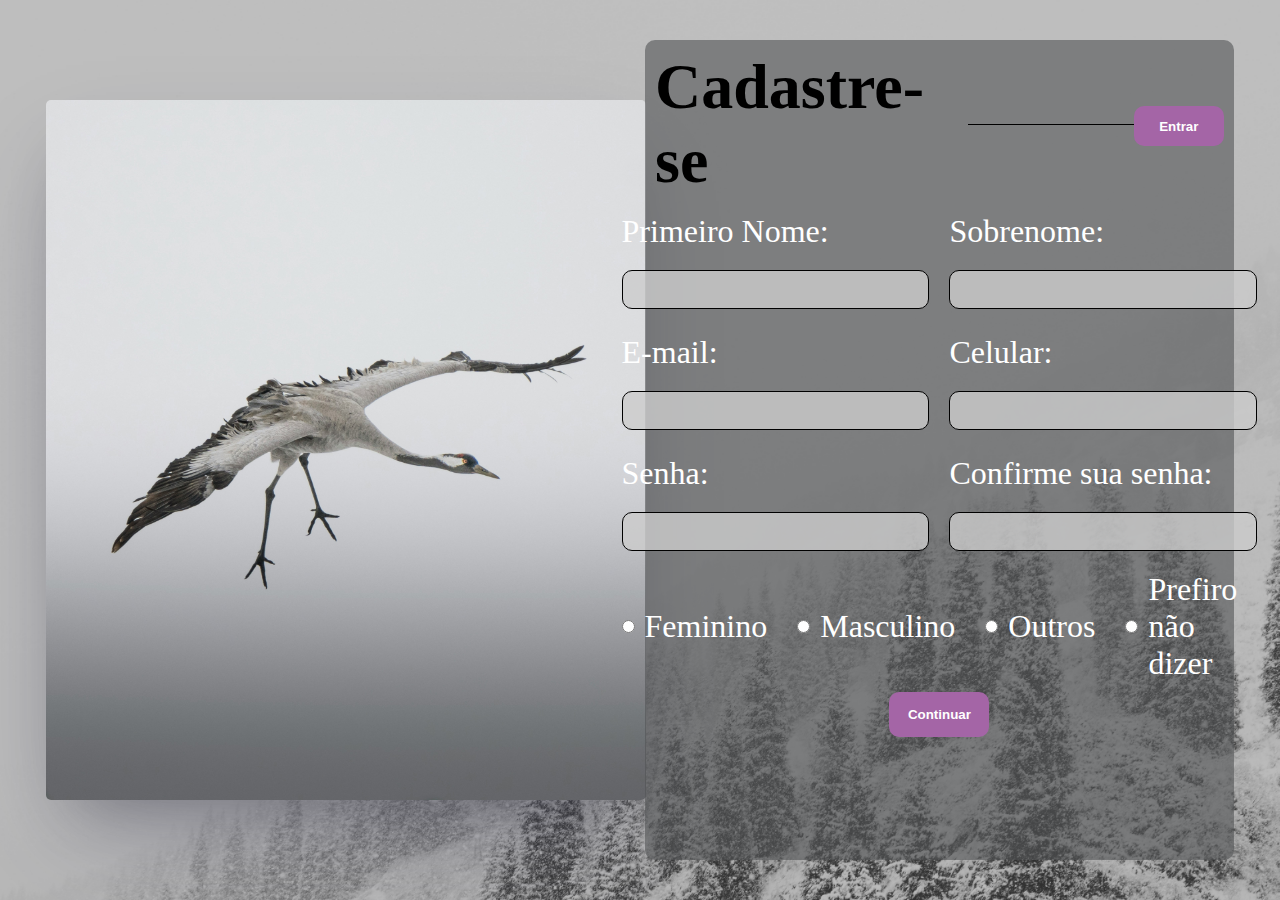
<file: cadastro.html>
<!DOCTYPE html>

<html lang="pt-br">
    <head>
        <meta charset="UTF-8">
        <meta name="viewport" content="width=device-width, initial-scale=1.0">
        <link rel="stylesheet" href="cadastro.css">
        <title>Register Page</title>
    </head>
    
    <body>
        <div class="container">
            <div class="esquerda">
                <img src="src/img/christoph-nolte-M_E6OJOuwiY-unsplash.jpg" alt="">
            </div>

            <div class="direita">
                <div class="topo">
                    <h1>Cadastre-se</h1>
                    <div class="barra"></div>
                    <a href="login.html">
                        <button id="btn-entrar">Entrar</button>
                    </a>
                </div>

                <div class="meio">
                    <form>
                        <div id="inputs-direita" class="inputs">
                            <label>Primeiro Nome:</label>
                            <input type="text" />
                            <label>E-mail:</label>
                            <input type="e-mail" />
                            <label>Senha:</label>
                            <input type="password" />
                        </div>

                        <div id="inputs-esquerda" class="inputs">
                            <label>Sobrenome:</label>
                            <input type="text" />
                            <label>Celular:</label>
                            <input type="number" />
                            <label>Confirme sua senha:</label>
                            <input type="password" />
                        </div>

                        <div class="genero">
                            <input type="radio" id="fem" name="genero" value="fem" />
                            <label for="html">Feminino</label>
                            <input type="radio" id="masc" name="genero" value="masc" />
                            <label for="html">Masculino</label>
                            <input type="radio" id="outros" name="genero" value="outros" />
                            <label for="html">Outros</label>
                            <input type="radio" id="none" name="genero" value="none" />
                            <label for="html">Prefiro não dizer</label>
                        </div>
                    </form>

                    <button id="btn-continuar">Continuar</button>
                </div>
            </div>
        </div>
    </body>
</html>
</file>
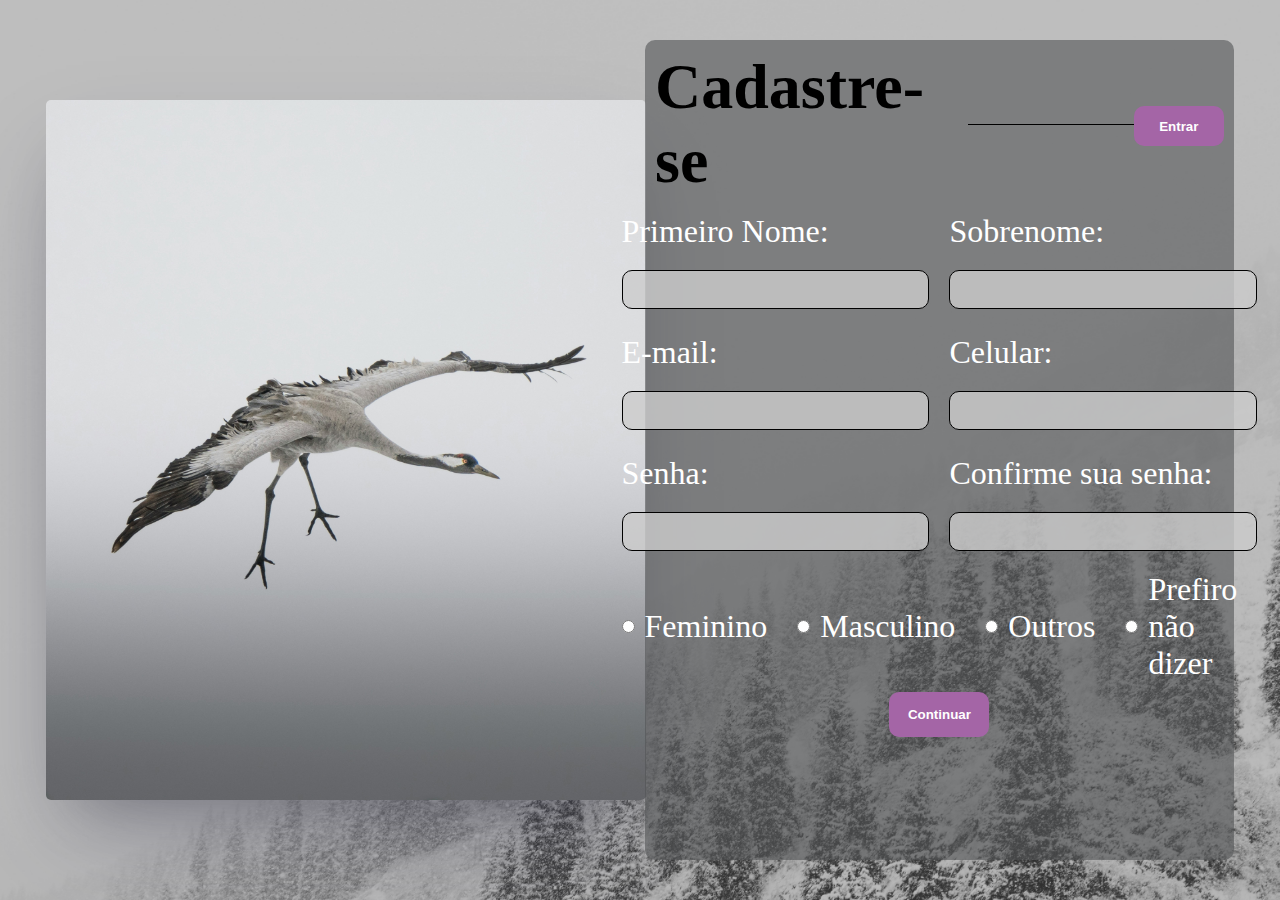
<file: cadastro/cadastro.html>
<!DOCTYPE html>

<html lang="pt-br">
    <head>
        <meta charset="UTF-8">
        <meta name="viewport" content="width=device-width, initial-scale=1.0">
        <link rel="stylesheet" href="cadastro.css">
        <title>Register Page</title>
    </head>
    
    <body>
        <div class="container">
            <div class="esquerda">
                <img src="../src/img/christoph-nolte-M_E6OJOuwiY-unsplash.jpg" alt="">
            </div>

            <div class="direita">
                <div class="topo">
                    <h1>Cadastre-se</h1>
                    <div class="barra"></div>
                    <a href="../index.html">
                        <button id="btn-entrar">Entrar</button>
                    </a>
                </div>

                <div class="meio">
                    <form>
                        <div id="inputs-direita" class="inputs">
                            <label>Primeiro Nome:</label>
                            <input type="text" />
                            <label>E-mail:</label>
                            <input type="e-mail" />
                            <label>Senha:</label>
                            <input type="password" />
                        </div>

                        <div id="inputs-esquerda" class="inputs">
                            <label>Sobrenome:</label>
                            <input type="text" />
                            <label>Celular:</label>
                            <input type="number" />
                            <label>Confirme sua senha:</label>
                            <input type="password" />
                        </div>

                        <div class="genero">
                            <input type="radio" id="fem" name="genero" value="fem" />
                            <label for="html">Feminino</label>
                            <input type="radio" id="masc" name="genero" value="masc" />
                            <label for="html">Masculino</label>
                            <input type="radio" id="outros" name="genero" value="outros" />
                            <label for="html">Outros</label>
                            <input type="radio" id="none" name="genero" value="none" />
                            <label for="html">Prefiro não dizer</label>
                        </div>
                    </form>

                    <button id="btn-continuar">Continuar</button>
                </div>
            </div>
        </div>
    </body>
</html>
</file>
<file: cadastro.css>
* {
    margin: 0;
    padding: 0;
    box-sizing: border-box;
}

:root {
    --white-grey: rgba(82, 83, 85, 0.6);
    --purple-white: #A465A6;
}

body {
    background: url("src/img/darya-jum-xCaxqIjZivI-unsplash.jpg");
    background-repeat: no-repeat;
    background-position: center;
    background-attachment: fixed;
    background-size: cover;
    height: 100vh;
}

.esquerda {
    display: flex;
    flex-direction: column;
    justify-content: center;
    align-items: center;
    width: 50%;
    height: 100%; 
}

.esquerda img {
    width: 600px; 
    height: 700px;
    border-radius: 5px;
    box-shadow: rgba(50, 50, 93, 0.25) 0px 50px 100px -20px, rgba(0, 0, 0, 0.3) 0px 30px 60px -30px;
    transition: 0.3s all ease-in-out;
}
.esquerda img:hover {
    transform: scale(1.03);
}

.direita {
    display: flex;
    flex-direction: column;
    align-items: center;
    color: white;
    width: 50%;
    height: 100%;

    background-color: var(--white-grey);
    border-radius: 10px;
    padding: 10px;
    gap: 10px;
}

.container{
    display: flex;
    width: 100vw;
    height: 100vh;
    padding: 40px 4%;
    gap: 5px;
}

.topo {
    display: flex;
    justify-content: space-around;
    align-items: center;
    width: 100%;
    font-size: 32px;
}

.barra {
    width: 30%;
    height: 1px;
    background: #000;
}

.topo button {
    border-radius: 10px;
    font-weight: bold;
    background-color: var(--purple-white);
    border: none;
    padding: 10px;
    color: white;
    width: 90px;
    height: 40px;
    cursor: pointer;
    transition: 0.3s all ease-in-out;
}

.topo h1 {
    color: black;
}

.topo button:hover {
    background-color: #cccc;
    border: solid 1px white;
    color: black;
    transform: scale(1.1);
}

.meio {
    display: flex; 
    flex-direction: column;
    justify-content: space-between;
    align-items: center;
    gap: 10px;
}

form {
    display: flex;
    flex-wrap: wrap;
    gap: 20px;
}

.inputs {
    display: flex;
    flex-direction: column;
    flex: 1;
    min-width: 200px;
    gap: 20px;
}

.inputs label {
    margin-top: 5px;
    font-size: 32px;
}

.inputs input {
    font-size: 32px;
    border-radius: 10px;
    border: 1px solid black;
    background-color: #cccc;
}

.genero {
    width: 100%;
    display: flex;
    gap: 10px;
    align-items: center;
    justify-content: center;
    font-size: 32px;
}

.genero label {
    margin-right: 20px;
}

.genero label {
    margin-right: 20px;
}

#btn-continuar {
    border-radius: 10px;
    font-weight: bold;
    background: #A465A6;
    border: none;
    padding: 10px;
    color: white;
    width: 100px;
    height: 45px;
    cursor: pointer;
    transition: 0.3s all ease-in-out;
}

#btn-continuar:hover {
    background-color: #cccc;
    border: solid 1px white;
    color: black;
    transform: scale(1.1);
}
</file>
<file: cadastro/cadastro.css>
* {
    margin: 0;
    padding: 0;
    box-sizing: border-box;
}

:root {
    --white-grey: rgba(82, 83, 85, 0.6);
    --purple-white: #A465A6;
}

body {
    background: url("../src/img/darya-jum-xCaxqIjZivI-unsplash.jpg");
    background-repeat: no-repeat;
    background-position: center;
    background-attachment: fixed;
    background-size: cover;
    height: 100vh;
}

.esquerda {
    display: flex;
    flex-direction: column;
    justify-content: center;
    align-items: center;
    width: 50%;
    height: 100%; 
}

.esquerda img {
    width: 600px; 
    height: 700px;
    border-radius: 5px;
    box-shadow: rgba(50, 50, 93, 0.25) 0px 50px 100px -20px, rgba(0, 0, 0, 0.3) 0px 30px 60px -30px;
    transition: 0.3s all ease-in-out;
}
.esquerda img:hover {
    transform: scale(1.03);
}

.direita {
    display: flex;
    flex-direction: column;
    align-items: center;
    color: white;
    width: 50%;
    height: 100%;

    background-color: var(--white-grey);
    border-radius: 10px;
    padding: 10px;
    gap: 10px;
}

.container{
    display: flex;
    width: 100vw;
    height: 100vh;
    padding: 40px 4%;
    gap: 5px;
}

.topo {
    display: flex;
    justify-content: space-around;
    align-items: center;
    width: 100%;
    font-size: 32px;
}

.barra {
    width: 30%;
    height: 1px;
    background: #000;
}

.topo button {
    border-radius: 10px;
    font-weight: bold;
    background-color: var(--purple-white);
    border: none;
    padding: 10px;
    color: white;
    width: 90px;
    height: 40px;
    cursor: pointer;
    transition: 0.3s all ease-in-out;
}

.topo h1 {
    color: black;
}

.topo button:hover {
    background-color: #cccc;
    border: solid 1px white;
    color: black;
    transform: scale(1.1);
}

.meio {
    display: flex; 
    flex-direction: column;
    justify-content: space-between;
    align-items: center;
    gap: 10px;
}

form {
    display: flex;
    flex-wrap: wrap;
    gap: 20px;
}

.inputs {
    display: flex;
    flex-direction: column;
    flex: 1;
    min-width: 200px;
    gap: 20px;
}

.inputs label {
    margin-top: 5px;
    font-size: 32px;
}

.inputs input {
    font-size: 32px;
    border-radius: 10px;
    border: 1px solid black;
    background-color: #cccc;
}

.genero {
    width: 100%;
    display: flex;
    gap: 10px;
    align-items: center;
    justify-content: center;
    font-size: 32px;
}

.genero label {
    margin-right: 20px;
}

.genero label {
    margin-right: 20px;
}

#btn-continuar {
    border-radius: 10px;
    font-weight: bold;
    background: #A465A6;
    border: none;
    padding: 10px;
    color: white;
    width: 100px;
    height: 45px;
    cursor: pointer;
    transition: 0.3s all ease-in-out;
}

#btn-continuar:hover {
    background-color: #cccc;
    border: solid 1px white;
    color: black;
    transform: scale(1.1);
}
</file>
